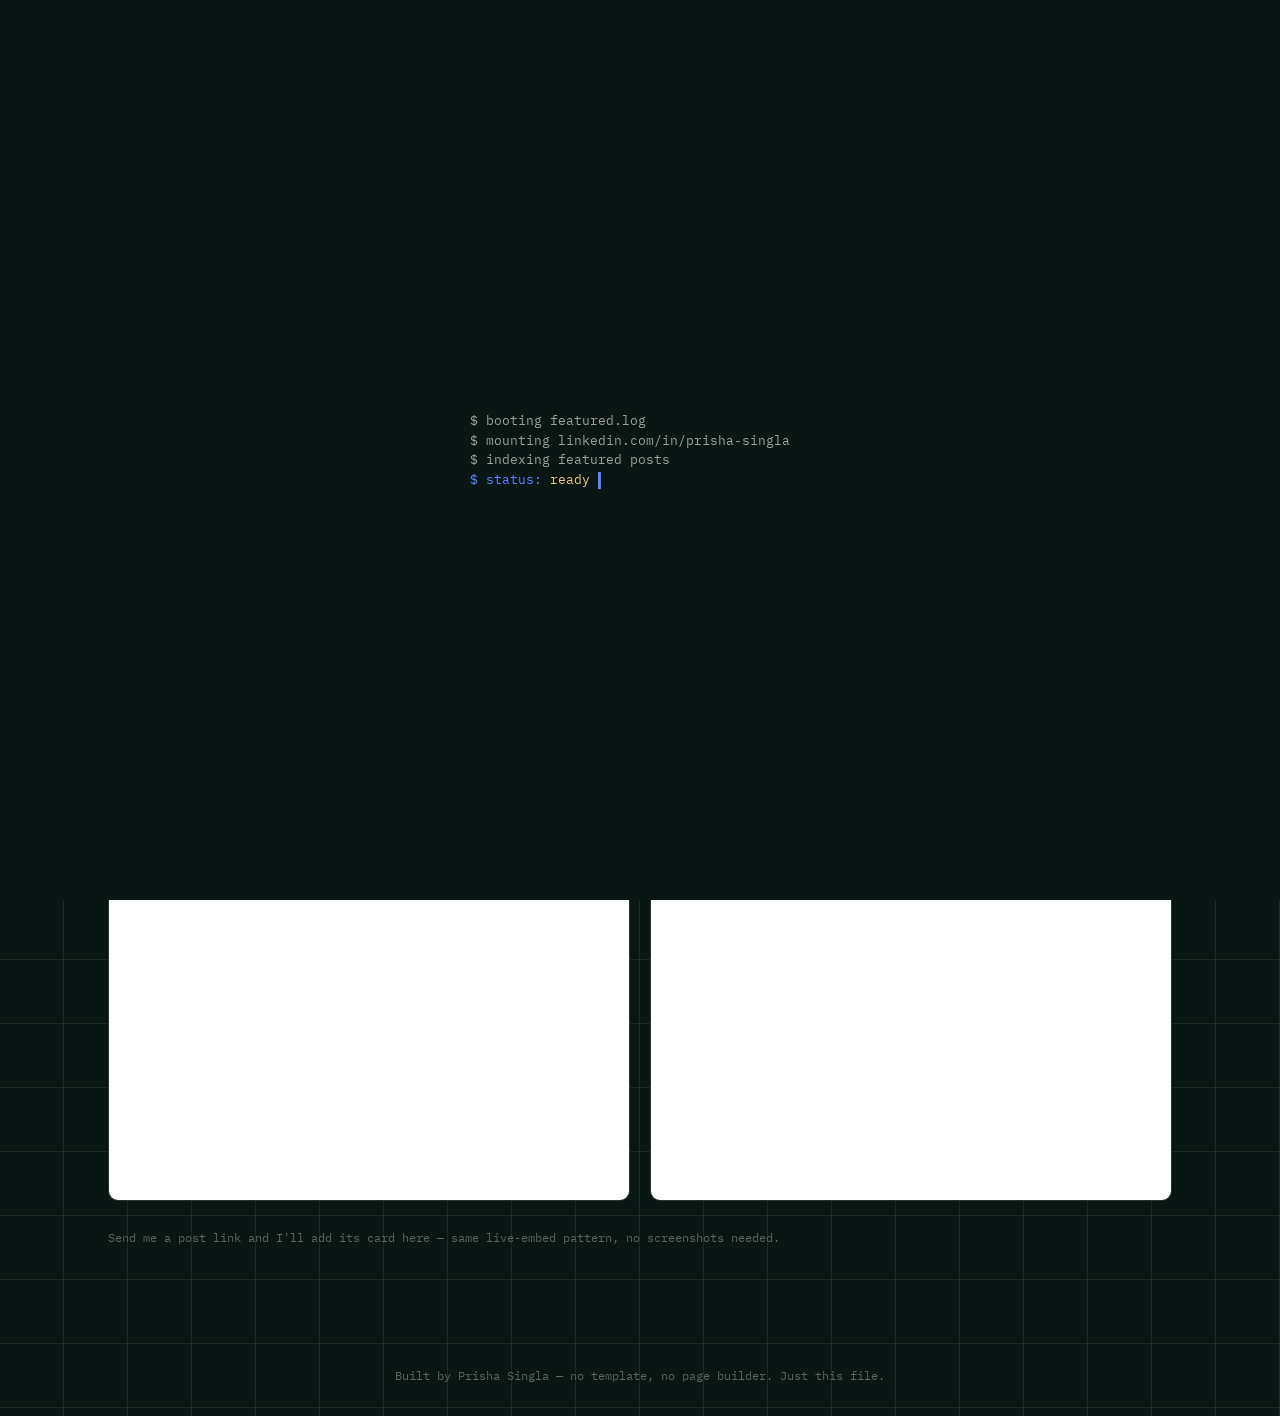
<file: featured.html>
<!DOCTYPE html>
<html lang="en">
<head>
<meta charset="UTF-8">
<meta name="viewport" content="width=device-width, initial-scale=1.0">
<title>Featured Posts — Prisha Singla</title>
<link rel="preconnect" href="https://fonts.googleapis.com">
<link rel="preconnect" href="https://fonts.gstatic.com" crossorigin>
<link href="https://fonts.googleapis.com/css2?family=Space+Grotesk:wght@400;500;600;700&family=IBM+Plex+Mono:wght@400;500;600&family=Inter:wght@400;500;600&display=swap" rel="stylesheet">
<link rel="stylesheet" href="style.css">
</head>
<body class="booting">

<div id="boot">
  <div class="boot-lines">
    <div>$ booting featured.log</div>
    <div>$ mounting linkedin.com/in/prisha-singla</div>
    <div>$ indexing featured posts</div>
    <div class="ok">$ status: <span class="ok">ready</span> <span class="blink">▍</span></div>
  </div>
</div>

<div class="spotlight" id="spotlight"></div>

<header class="nav">
  <div class="nav-inner">
    <div class="nav-logo"><span class="dot-live"></span> PRISHA.SINGLA / ai-engineer</div>
    <nav class="nav-links">
      <a href="index.html#work">work</a>
      <a href="index.html#skills">skills</a>
      <a href="writing.html">writing</a>
      <a href="featured.html" class="active">featured</a>
      <a href="index.html#experience">experience</a>
    </nav>
    <a class="nav-cta" href="mailto:prishasingla23@gmail.com">Email me →</a>
  </div>
</header>

<div class="wrap detail-hero">
  <a class="back-link load-anim load-1" href="index.html">← Back to portfolio</a>
  <span class="eyebrow load-anim load-2">// LIVE FROM LINKEDIN — REAL EMBEDS, NOT SCREENSHOTS</span>
  <h1 class="hero-name load-anim load-3" style="font-size:clamp(30px,5vw,52px);">Featured Posts</h1>
  <p class="hero-sub load-anim load-4">The build-in-public reel — production AI engineering, told through the systems I've actually shipped and broken. Every post below is a live embed, pulled straight from LinkedIn.</p>
  <div class="hero-cta-row load-anim load-5">
    <a class="btn btn-primary" href="https://www.linkedin.com/in/prisha-singla/" target="_blank" rel="noopener">Follow on LinkedIn ↗</a>
  </div>
</div>

<section style="border-top:none;padding-top:0;">
  <div class="wrap">
    <div class="sec-head">
      <span class="sec-label">Featured</span>
      <span class="sec-count" id="post-count">2 posts</span>
    </div>

    <div class="writing-grid reveal reveal-stagger" id="featured-grid">

      <div class="writing-card">
        <div class="writing-card-head">LLM Engineering</div>
        <div class="embed-frame-wrap" style="background:#fff;">
          <iframe src="https://www.linkedin.com/embed/feed/update/urn:li:ugcPost:7457241802211971072" height="560" frameborder="0" allowfullscreen loading="lazy" title="LinkedIn post — LLM Cost Architecture"></iframe>
        </div>
      </div>

      <div class="writing-card">
        <div class="writing-card-head">Agentic Systems</div>
        <div class="embed-frame-wrap" style="background:#fff;">
          <iframe src="https://www.linkedin.com/embed/feed/update/urn:li:ugcPost:7475395235465064448" height="560" frameborder="0" allowfullscreen loading="lazy" title="LinkedIn post — Multi-Agent Code Review"></iframe>
        </div>
      </div>

      <!--
        TO ADD MORE POSTS: copy one of the blocks above and change two things:
        1. The urn:li:ugcPost:XXXXXXXXXXXXX number — it's the long number in your post's URL,
           right after "ugcPost-" (e.g. .../ugcPost-7457241802211971072-NmyP/ → 7457241802211971072)
        2. The "writing-card-head" label to whatever topic fits that post
        Then bump the count in #post-count above.
      -->

    </div>

    <p style="font-family:var(--font-mono);font-size:12px;color:var(--text-faint);margin-top:28px;">
      Send me a post link and I'll add its card here — same live-embed pattern, no screenshots needed.
    </p>
  </div>
</section>

<footer>Built by Prisha Singla — no template, no page builder. Just this file.</footer>

<script src="site.js"></script>
</body>
</html>
</file>
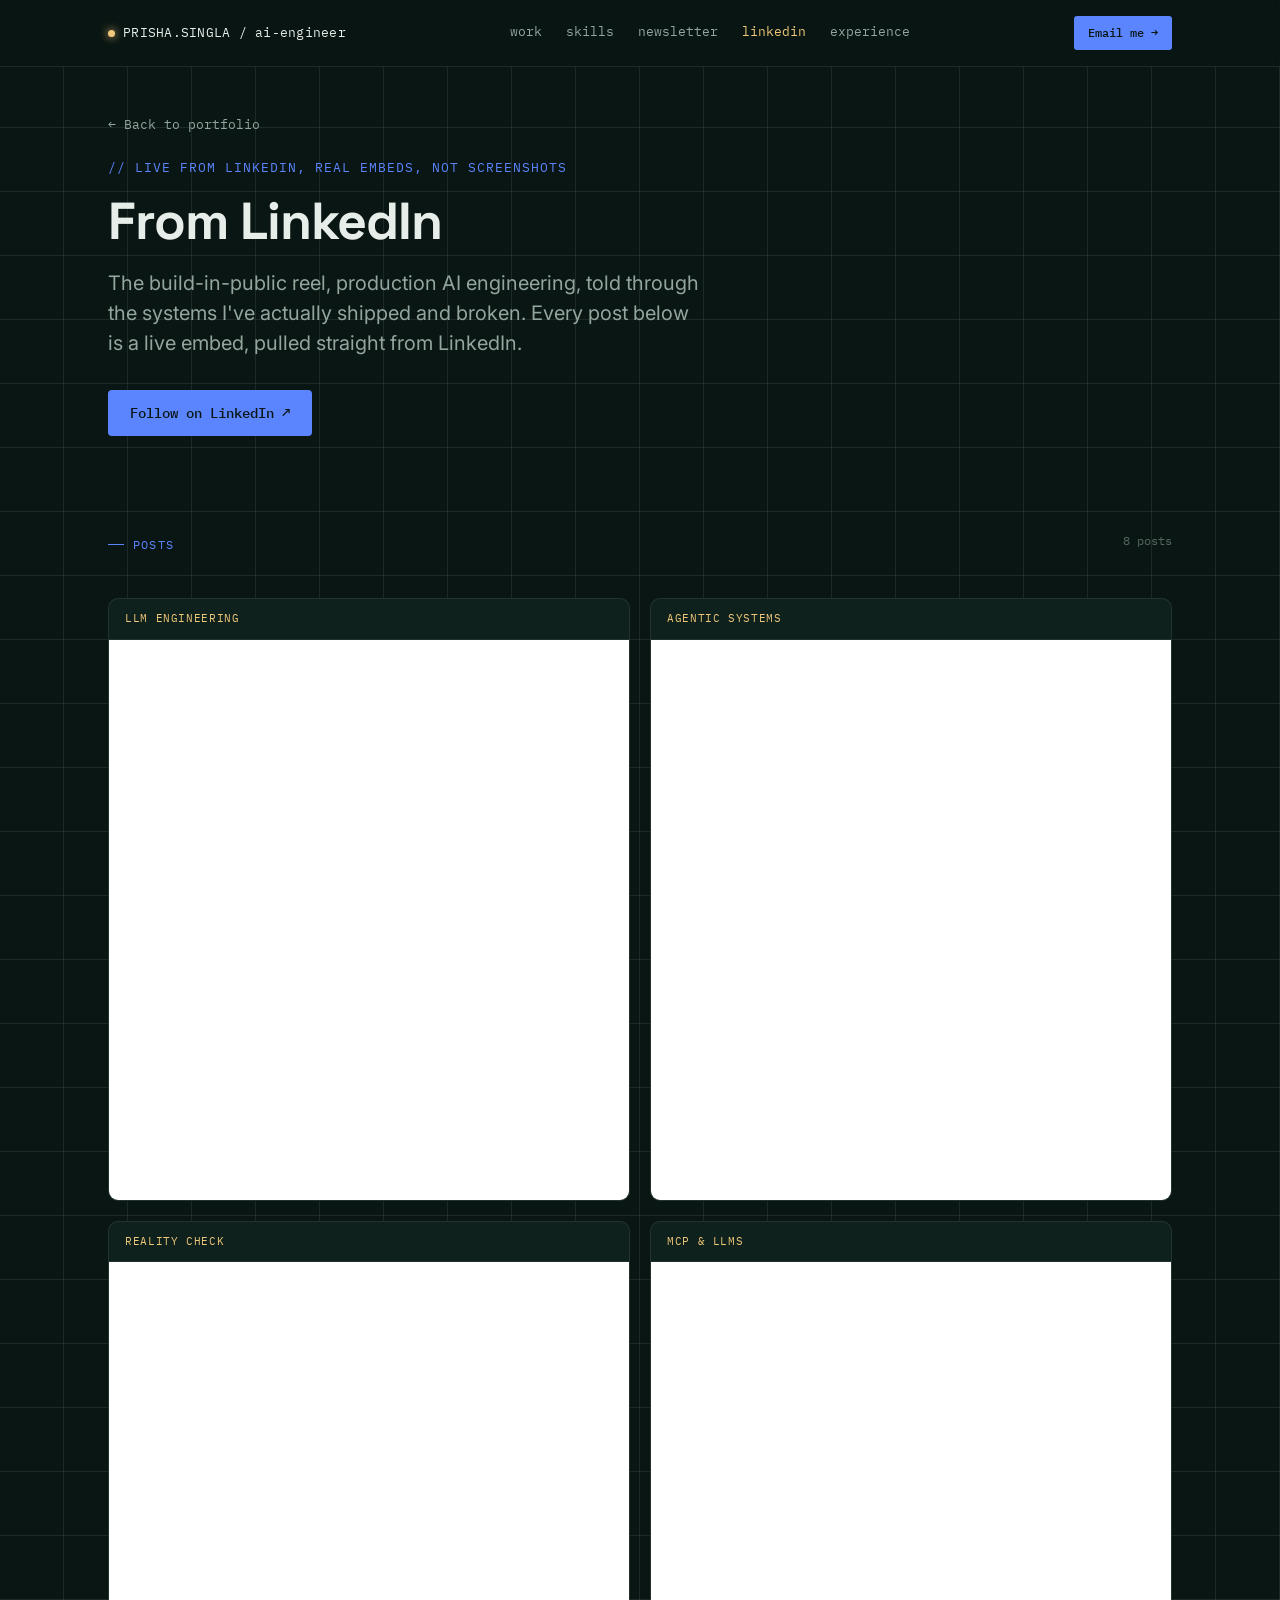
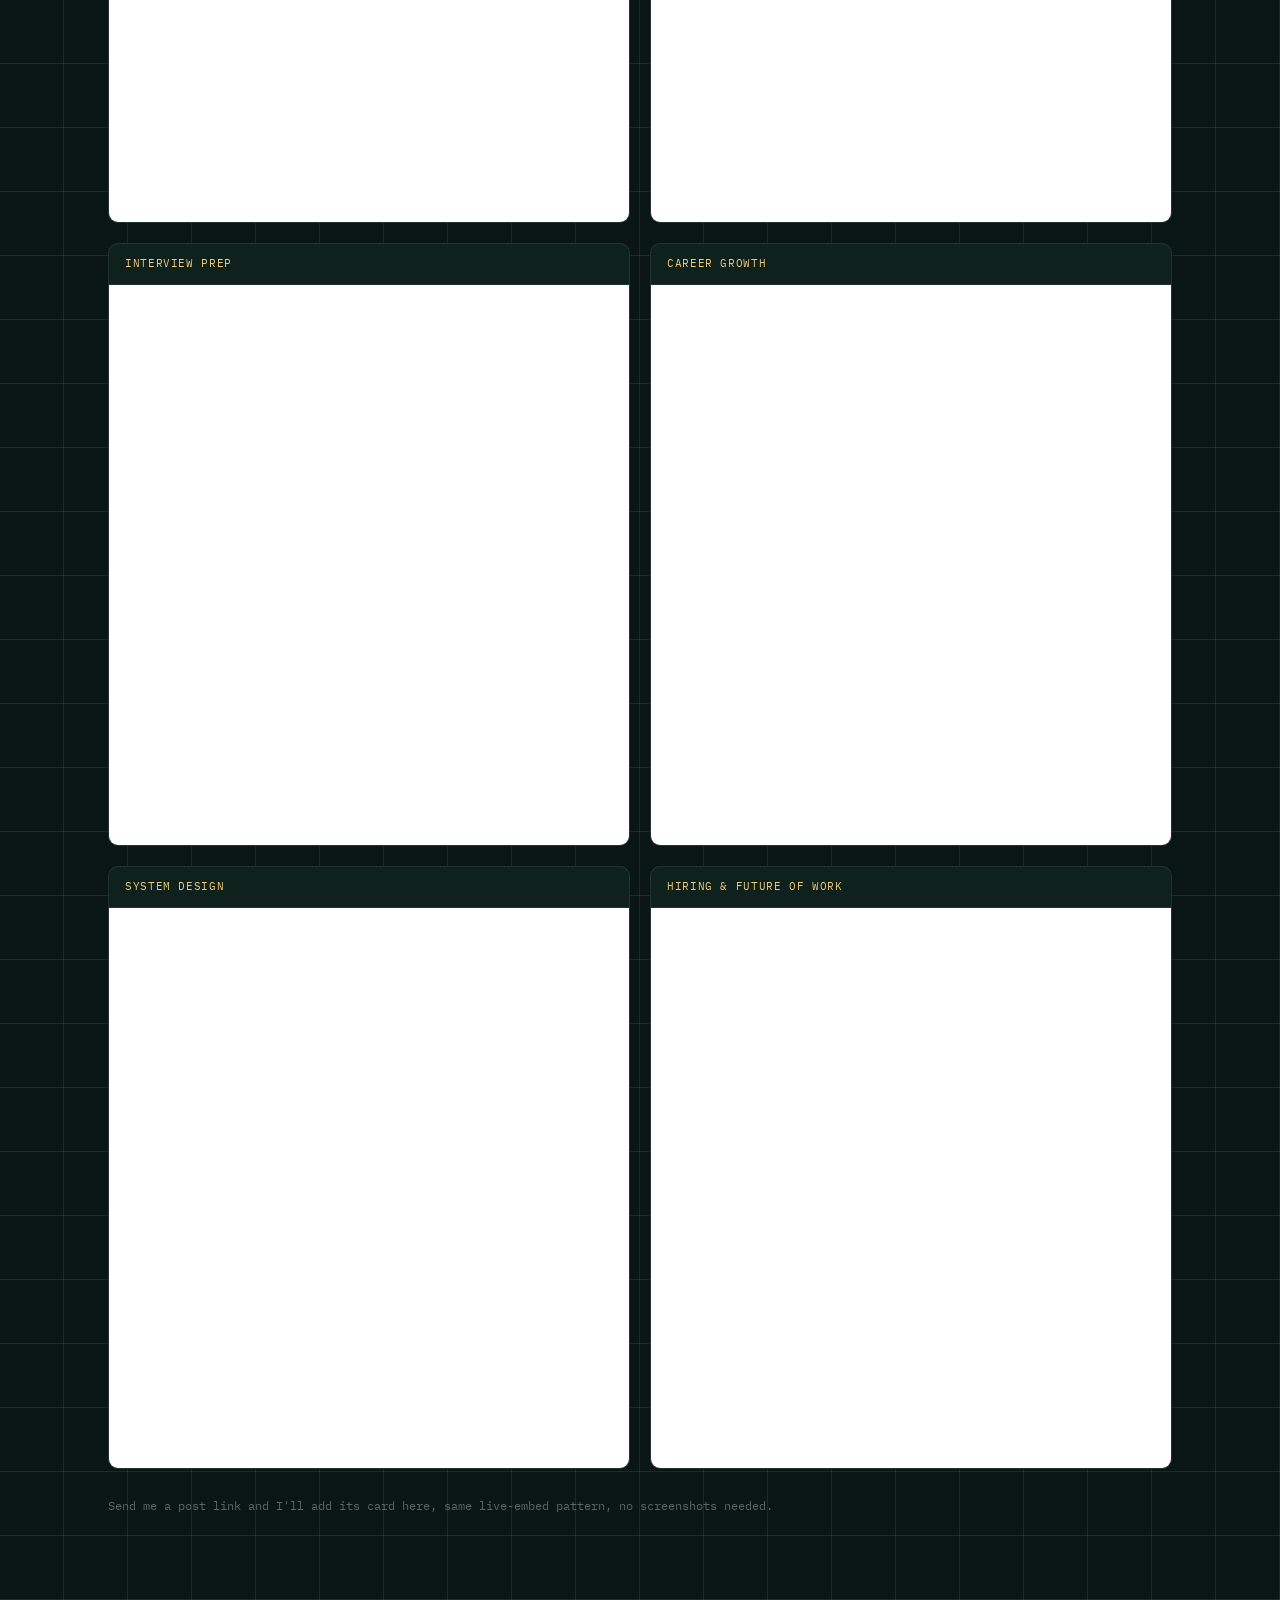
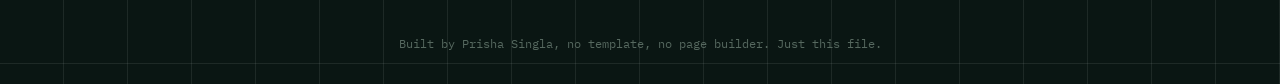
<file: linkedin.html>
<!DOCTYPE html>
<html lang="en">
<head>
<meta charset="UTF-8">
<meta name="viewport" content="width=device-width, initial-scale=1.0">
<link rel="icon" href="favicon.ico" sizes="any">
<link rel="icon" type="image/svg+xml" href="favicon.svg">
<link rel="apple-touch-icon" href="apple-touch-icon.png">
<title>LinkedIn, Prisha Singla</title>
<link rel="preconnect" href="https://fonts.googleapis.com">
<link rel="preconnect" href="https://fonts.gstatic.com" crossorigin>
<link href="https://fonts.googleapis.com/css2?family=Space+Grotesk:wght@400;500;600;700&family=IBM+Plex+Mono:wght@400;500;600&family=Inter:wght@400;500;600&display=swap" rel="stylesheet">
<link rel="stylesheet" href="style.css">
</head>
<body class="booting">

<div id="boot">
  <div class="boot-lines">
    <div>$ booting linkedin.log</div>
    <div>$ mounting linkedin.com/in/prisha-singla</div>
    <div>$ indexing linkedin posts</div>
    <div class="ok">$ status: <span class="ok">ready</span> <span class="blink">▍</span></div>
  </div>
</div>

<div class="spotlight" id="spotlight"></div>

<header class="nav">
  <div class="nav-inner">
    <div class="nav-logo"><span class="dot-live"></span> PRISHA.SINGLA / ai-engineer</div>
    <nav class="nav-links">
      <a href="index.html#work">work</a>
      <a href="index.html#skills">skills</a>
      <a href="newsletter.html">newsletter</a>
      <a href="linkedin.html" class="active">linkedin</a>
      <a href="index.html#experience">experience</a>
    </nav>
    <a class="nav-cta" href="mailto:prishasingla23@gmail.com">Email me →</a>
  </div>
</header>

<div class="wrap detail-hero">
  <a class="back-link load-anim load-1" href="index.html">← Back to portfolio</a>
  <span class="eyebrow load-anim load-2">// LIVE FROM LINKEDIN, REAL EMBEDS, NOT SCREENSHOTS</span>
  <h1 class="hero-name load-anim load-3" style="font-size:clamp(30px,5vw,52px);">From LinkedIn</h1>
  <p class="hero-sub load-anim load-4">The build-in-public reel, production AI engineering, told through the systems I've actually shipped and broken. Every post below is a live embed, pulled straight from LinkedIn.</p>
  <div class="hero-cta-row load-anim load-5">
    <a class="btn btn-primary" href="https://www.linkedin.com/in/prisha-singla/" target="_blank" rel="noopener">Follow on LinkedIn ↗</a>
  </div>
</div>

<section style="border-top:none;padding-top:0;">
  <div class="wrap">
    <div class="sec-head">
      <span class="sec-label">Posts</span>
      <span class="sec-count" id="post-count">8 posts</span>
    </div>

    <div class="writing-grid reveal reveal-stagger" id="featured-grid">

      <div class="writing-card">
        <div class="writing-card-head">LLM Engineering</div>
        <div class="embed-frame-wrap" style="background:#fff;">
          <iframe src="https://www.linkedin.com/embed/feed/update/urn:li:ugcPost:7457241802211971072" height="560" frameborder="0" allowfullscreen loading="lazy" title="LinkedIn post, LLM Cost Architecture"></iframe>
        </div>
      </div>

      <div class="writing-card">
        <div class="writing-card-head">Agentic Systems</div>
        <div class="embed-frame-wrap" style="background:#fff;">
          <iframe src="https://www.linkedin.com/embed/feed/update/urn:li:ugcPost:7475395235465064448" height="560" frameborder="0" allowfullscreen loading="lazy" title="LinkedIn post, Multi-Agent Code Review"></iframe>
        </div>
      </div>

      <div class="writing-card">
        <div class="writing-card-head">Reality Check</div>
        <div class="embed-frame-wrap" style="background:#fff;">
          <iframe src="https://www.linkedin.com/embed/feed/update/urn:li:share:7413999526295961601" height="560" frameborder="0" allowfullscreen loading="lazy" title="LinkedIn post, Reality Check"></iframe>
        </div>
      </div>

      <div class="writing-card">
        <div class="writing-card-head">MCP & LLMs</div>
        <div class="embed-frame-wrap" style="background:#fff;">
          <iframe src="https://www.linkedin.com/embed/feed/update/urn:li:share:7446622616867581952" height="560" frameborder="0" allowfullscreen loading="lazy" title="LinkedIn post, MCP and LLMs"></iframe>
        </div>
      </div>

      <div class="writing-card">
        <div class="writing-card-head">Interview Prep</div>
        <div class="embed-frame-wrap" style="background:#fff;">
          <iframe src="https://www.linkedin.com/embed/feed/update/urn:li:share:7454119003691798528" height="560" frameborder="0" allowfullscreen loading="lazy" title="LinkedIn post, Interview Prep"></iframe>
        </div>
      </div>

      <div class="writing-card">
        <div class="writing-card-head">Career Growth</div>
        <div class="embed-frame-wrap" style="background:#fff;">
          <iframe src="https://www.linkedin.com/embed/feed/update/urn:li:share:7454129424796418048" height="560" frameborder="0" allowfullscreen loading="lazy" title="LinkedIn post, Career Growth"></iframe>
        </div>
      </div>

      <div class="writing-card">
        <div class="writing-card-head">System Design</div>
        <div class="embed-frame-wrap" style="background:#fff;">
          <iframe src="https://www.linkedin.com/embed/feed/update/urn:li:share:7461980224046399489" height="560" frameborder="0" allowfullscreen loading="lazy" title="LinkedIn post, System Design"></iframe>
        </div>
      </div>

      <div class="writing-card">
        <div class="writing-card-head">Hiring & Future of Work</div>
        <div class="embed-frame-wrap" style="background:#fff;">
          <iframe src="https://www.linkedin.com/embed/feed/update/urn:li:share:7478135024748527617" height="560" frameborder="0" allowfullscreen loading="lazy" title="LinkedIn post, Hiring and Future of Work"></iframe>
        </div>
      </div>

      <!--
        TO ADD MORE POSTS: copy one of the blocks above and change two things:
        1. The urn:li:share:XXXXXXXXXXXXX or urn:li:ugcPost:XXXXXXXXXXXXX number, it's the long
           number in your post's URL, right after "share-" or "ugcPost-"
           (e.g. .../share-7413999526295961601-REeV/ → 7413999526295961601)
        2. The "writing-card-head" label to whatever topic fits that post
        Then bump the count in #post-count above.
      -->

    </div>

    <p style="font-family:var(--font-mono);font-size:12px;color:var(--text-faint);margin-top:28px;">
      Send me a post link and I'll add its card here, same live-embed pattern, no screenshots needed.
    </p>
  </div>
</section>

<footer>Built by Prisha Singla, no template, no page builder. Just this file.</footer>

<script src="site.js"></script>
</body>
</html>
</file>
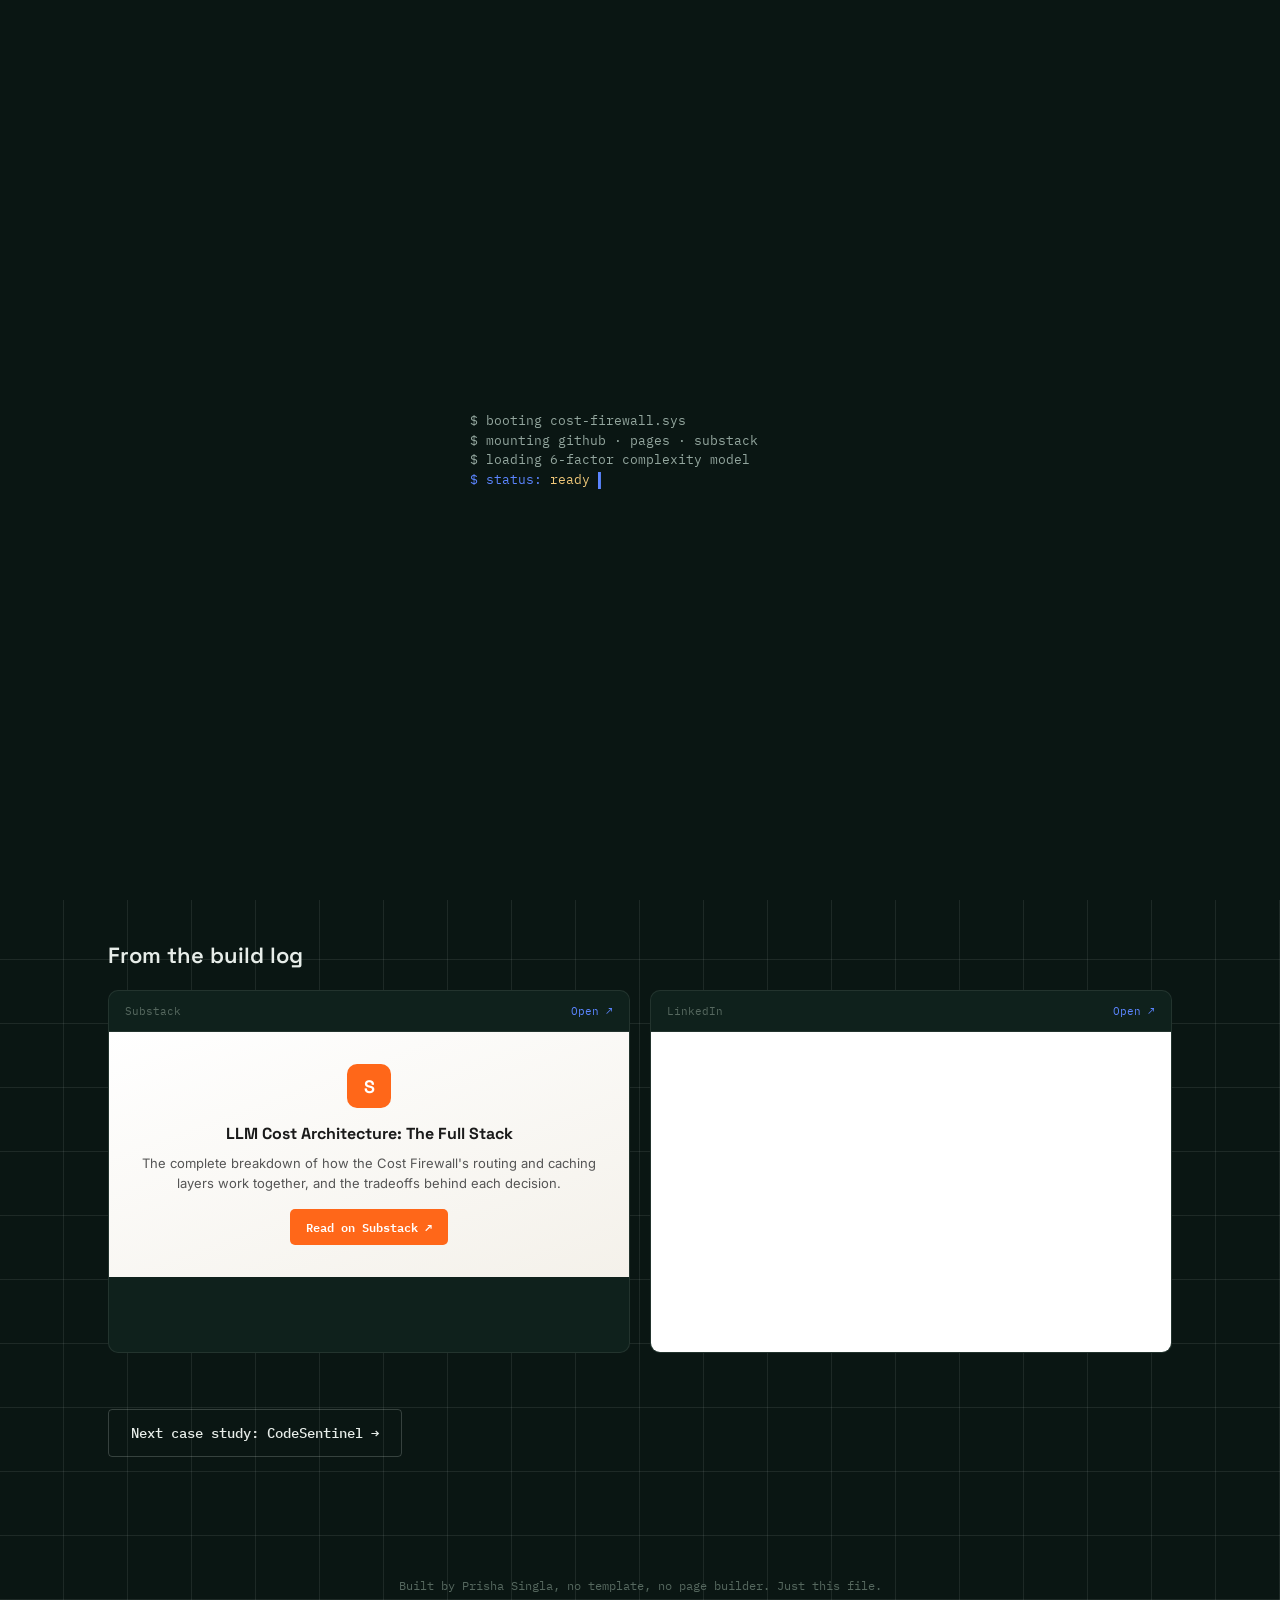
<file: llm-cost-firewall.html>
<!DOCTYPE html>
<html lang="en">
<head>
<meta charset="UTF-8">
<meta name="viewport" content="width=device-width, initial-scale=1.0">
<link rel="icon" href="favicon.ico" sizes="any">
<link rel="icon" type="image/svg+xml" href="favicon.svg">
<link rel="apple-touch-icon" href="apple-touch-icon.png">
<title>LLM Cost Firewall, Prisha Singla</title>
<link rel="preconnect" href="https://fonts.googleapis.com">
<link rel="preconnect" href="https://fonts.gstatic.com" crossorigin>
<link href="https://fonts.googleapis.com/css2?family=Space+Grotesk:wght@400;500;600;700&family=IBM+Plex+Mono:wght@400;500;600&family=Inter:wght@400;500;600&display=swap" rel="stylesheet">
<link rel="stylesheet" href="style.css">
</head>
<body class="booting">

<div id="boot">
  <div class="boot-lines">
    <div>$ booting cost-firewall.sys</div>
    <div>$ mounting github · pages · substack</div>
    <div>$ loading 6-factor complexity model</div>
    <div class="ok">$ status: <span class="ok">ready</span> <span class="blink">▍</span></div>
  </div>
</div>

<div class="spotlight" id="spotlight"></div>

<header class="nav">
  <div class="nav-inner">
    <div class="nav-logo"><span class="dot-live"></span> PRISHA.SINGLA / ai-engineer</div>
    <nav class="nav-links">
      <a href="index.html#work">work</a>
      <a href="index.html#skills">skills</a>
      <a href="newsletter.html">newsletter</a>
      <a href="linkedin.html">linkedin</a>
      <a href="index.html#experience">experience</a>
    </nav>
    <a class="nav-cta" href="mailto:prishasingla23@gmail.com">Email me →</a>
  </div>
</header>

<div class="wrap detail-hero">
  <a class="back-link load-anim load-1" href="index.html#work">← Back to work</a>
  <span class="badge gold load-anim load-2" style="display:inline-block;margin-bottom:16px;">OPEN SOURCE · APRIL 2026</span>
  <h1 class="hero-name load-anim load-3" style="font-size:clamp(32px,6vw,60px);">LLM Cost Firewall</h1>
  <p class="hero-sub load-anim load-4">A production API gateway that sits between your app and any LLM provider, cutting inference spend without touching output quality, through smarter routing and aggressive, safe caching.</p>

  <div class="detail-links load-anim load-5">
    <a class="btn btn-primary" href="https://prisha-singla-dev.github.io/llm-cost-firewall/" target="_blank" rel="noopener">Live dashboard ↗</a>
    <a class="btn btn-ghost" href="https://github.com/prisha-singla-dev/llm-cost-firewall" target="_blank" rel="noopener">GitHub repo ↗</a>
    <a class="btn btn-ghost" href="https://shipitdebugit.substack.com/p/llm-cost-architecture-the-full-stack" target="_blank" rel="noopener">Read the write-up ↗</a>
  </div>
</div>

<section style="border-top:none;padding-top:0;">
  <div class="wrap">

    <div class="detail-block reveal">
      <h3>How it works</h3>
      <ul class="project-desc" style="font-size:16px;">
        <li>A six-factor ML complexity model scores every incoming request and dynamically routes it between Gemini 2.5 Flash and Gemini 2.5 Pro, cheap model when the task allows it, capable model when it doesn't, cutting average inference cost by 60%.</li>
        <li>A dual-layer semantic retrieval system combines SHA-256 exact matching with embedding-based similarity search, catching redundant requests before they ever reach the API.</li>
        <li>Rate limiting, budget enforcement, and exponential backoff keep the gateway itself from becoming the next production incident.</li>
        <li>37 automated unit and integration tests plus a GitHub Actions CI/CD pipeline make it a maintainable service, not a weekend script.</li>
      </ul>
      <div class="project-stats" style="margin-top:22px;">
        <div class="pstat"><span class="n gold">60%</span><span class="l">inference cost cut</span></div>
        <div class="pstat"><span class="n gold">6-factor</span><span class="l">ML complexity model</span></div>
        <div class="pstat"><span class="n gold">37</span><span class="l">automated tests</span></div>
      </div>
      <div class="project-stack" style="margin-top:18px;">
        <span class="stack-pill">Python</span><span class="stack-pill">FastAPI</span><span class="stack-pill">Gemini API</span><span class="stack-pill">scikit-learn</span><span class="stack-pill">GitHub Actions</span><span class="stack-pill">Render</span>
      </div>
    </div>

    <div class="detail-block reveal">
      <h3>From the build log</h3>
      <div class="embed-row">
        <div class="embed-card">
          <div class="embed-card-head"><span>Substack</span><a href="https://shipitdebugit.substack.com/p/llm-cost-architecture-the-full-stack" target="_blank" rel="noopener">Open ↗</a></div>
          <div class="embed-frame-wrap">
            <div class="substack-card">
              <div class="sc-icon">S</div>
              <h4>LLM Cost Architecture: The Full Stack</h4>
              <p>The complete breakdown of how the Cost Firewall's routing and caching layers work together, and the tradeoffs behind each decision.</p>
              <a href="https://shipitdebugit.substack.com/p/llm-cost-architecture-the-full-stack" target="_blank" rel="noopener">Read on Substack ↗</a>
            </div>
          </div>
        </div>
        <div class="embed-card">
          <div class="embed-card-head"><span>LinkedIn</span><a href="https://www.linkedin.com/posts/prisha-singla_llmengineering-aiengineering-buildinpublic-ugcPost-7457241802211971072-NmyP/" target="_blank" rel="noopener">Open ↗</a></div>
          <div class="embed-frame-wrap" style="background:#fff;">
            <iframe src="https://www.linkedin.com/embed/feed/update/urn:li:ugcPost:7457241802211971072" height="320" frameborder="0" allowfullscreen loading="lazy" title="LinkedIn post"></iframe>
          </div>
        </div>
      </div>
    </div>

    <a class="btn btn-ghost reveal" href="codesentinel.html">Next case study: CodeSentinel →</a>
  </div>
</section>

<footer>Built by Prisha Singla, no template, no page builder. Just this file.</footer>

<script src="site.js"></script>
</body>
</html>
</file>
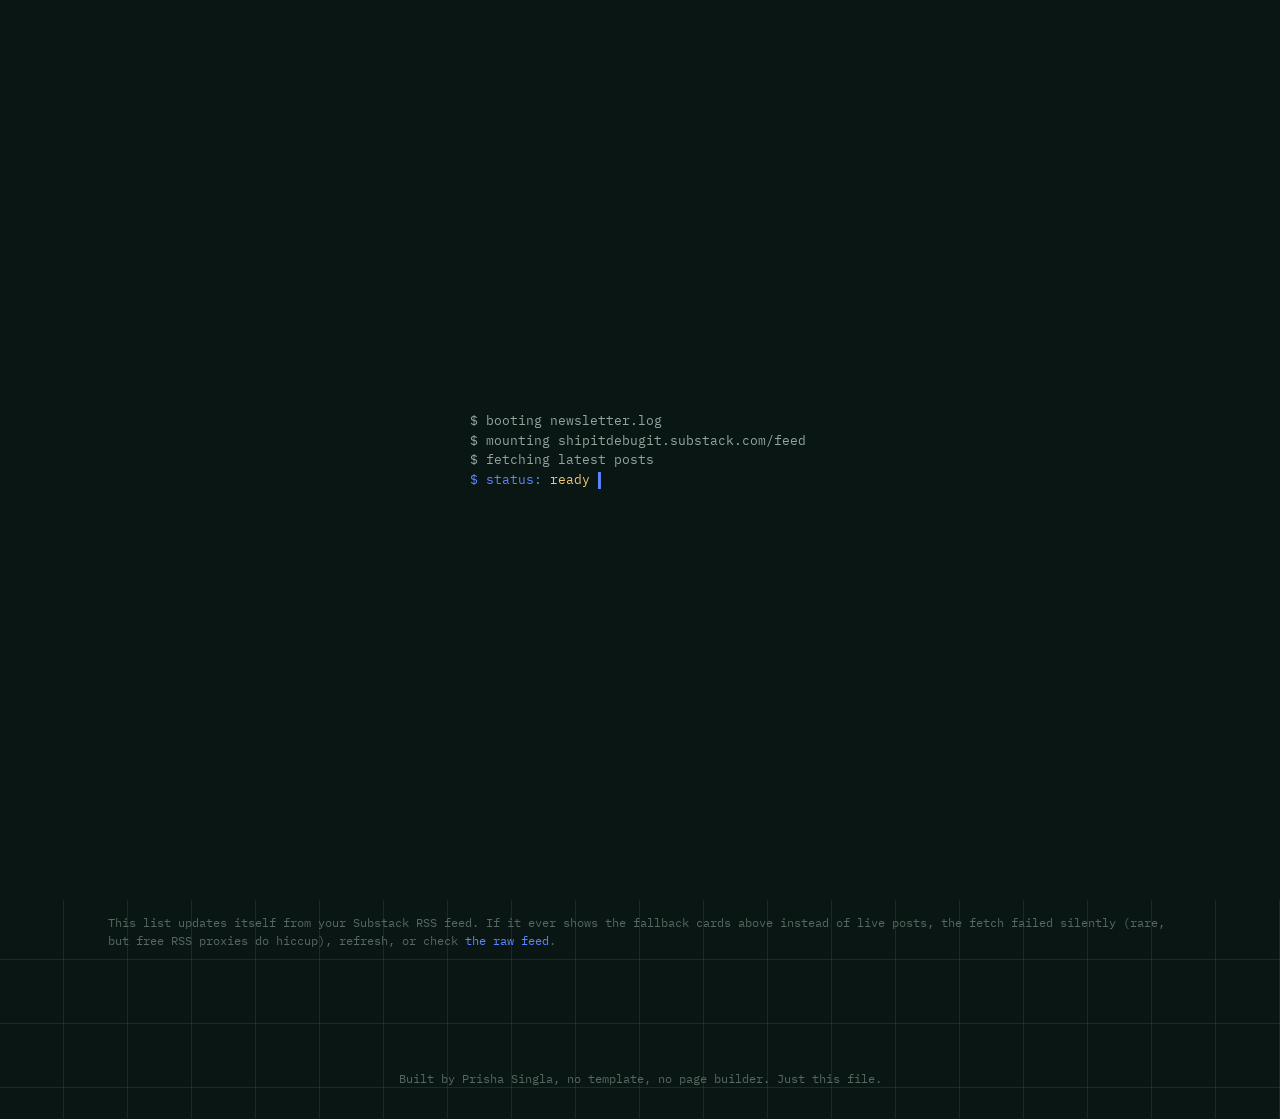
<file: newsletter.html>
<!DOCTYPE html>
<html lang="en">
<head>
<meta charset="UTF-8">
<meta name="viewport" content="width=device-width, initial-scale=1.0">
<link rel="icon" href="favicon.ico" sizes="any">
<link rel="icon" type="image/svg+xml" href="favicon.svg">
<link rel="apple-touch-icon" href="apple-touch-icon.png">
<title>Newsletter, Prisha Singla</title>
<link rel="preconnect" href="https://fonts.googleapis.com">
<link rel="preconnect" href="https://fonts.gstatic.com" crossorigin>
<link href="https://fonts.googleapis.com/css2?family=Space+Grotesk:wght@400;500;600;700&family=IBM+Plex+Mono:wght@400;500;600&family=Inter:wght@400;500;600&display=swap" rel="stylesheet">
<link rel="stylesheet" href="style.css">
</head>
<body class="booting">

<div id="boot">
  <div class="boot-lines">
    <div>$ booting newsletter.log</div>
    <div>$ mounting shipitdebugit.substack.com/feed</div>
    <div>$ fetching latest posts</div>
    <div class="ok">$ status: <span class="ok">ready</span> <span class="blink">▍</span></div>
  </div>
</div>

<div class="spotlight" id="spotlight"></div>

<header class="nav">
  <div class="nav-inner">
    <div class="nav-logo"><span class="dot-live"></span> PRISHA.SINGLA / ai-engineer</div>
    <nav class="nav-links">
      <a href="index.html#work">work</a>
      <a href="index.html#skills">skills</a>
      <a href="newsletter.html" class="active">newsletter</a>
      <a href="linkedin.html">linkedin</a>
      <a href="index.html#experience">experience</a>
    </nav>
    <a class="nav-cta" href="mailto:prishasingla23@gmail.com">Email me →</a>
  </div>
</header>

<div class="wrap detail-hero">
  <a class="back-link load-anim load-1" href="index.html">← Back to portfolio</a>
  <span class="eyebrow load-anim load-2">// SHIP IT, DEBUG IT, WRITING ON PRODUCTION AI ENGINEERING</span>
  <h1 class="hero-name load-anim load-3" style="font-size:clamp(30px,5vw,52px);">Newsletter</h1>
  <p class="hero-sub load-anim load-4">What breaks in production LLM systems, why it breaks, and what to do about it. Pulled live from Substack, publish a new post there and it shows up here automatically.</p>
  <div class="hero-cta-row load-anim load-5">
    <a class="btn btn-primary" href="https://shipitdebugit.substack.com/" target="_blank" rel="noopener">Subscribe on Substack ↗</a>
  </div>
</div>

<section id="posts" style="border-top:none;padding-top:0;">
  <div class="wrap">
    <div class="sec-head">
      <span class="sec-label">Latest essays</span>
      <span class="sec-count" id="newsletter-count">fetching live…</span>
    </div>
    <div class="writing-grid reveal reveal-stagger" id="newsletter-grid">
      <div class="writing-card">
        <div class="writing-card-head">LLM Infra</div>
        <div class="embed-frame-wrap">
          <div class="substack-card">
            <div class="sc-icon">S</div>
            <h4>LLM Cost Architecture: The Full Stack</h4>
            <p>The complete breakdown of how the Cost Firewall's routing and caching layers work together, and the tradeoffs behind each decision.</p>
            <a href="https://shipitdebugit.substack.com/p/llm-cost-architecture-the-full-stack" target="_blank" rel="noopener">Read on Substack ↗</a>
          </div>
        </div>
      </div>
      <div class="writing-card">
        <div class="writing-card-head">Agentic Systems</div>
        <div class="embed-frame-wrap">
          <div class="substack-card">
            <div class="sc-icon">S</div>
            <h4>Multi-Agent Code Review: What I Actually Learned</h4>
            <p>Field notes from building CodeSentinel, semantic caching thresholds, SDK gotchas, and why ML routing only pays off past a certain request volume.</p>
            <a href="https://shipitdebugit.substack.com/p/multi-agent-code-review-what-the" target="_blank" rel="noopener">Read on Substack ↗</a>
          </div>
        </div>
      </div>
    </div>
    <p style="font-family:var(--font-mono);font-size:12px;color:var(--text-faint);margin-top:28px;">
      This list updates itself from your Substack RSS feed. If it ever shows the fallback cards above instead of live posts, the fetch failed silently (rare, but free RSS proxies do hiccup), refresh, or check <a href="https://shipitdebugit.substack.com/feed" target="_blank" rel="noopener" style="color:var(--cobalt);">the raw feed</a>.
    </p>
  </div>
</section>

<footer>Built by Prisha Singla, no template, no page builder. Just this file.</footer>

<script src="site.js"></script>
</body>
</html>
</file>
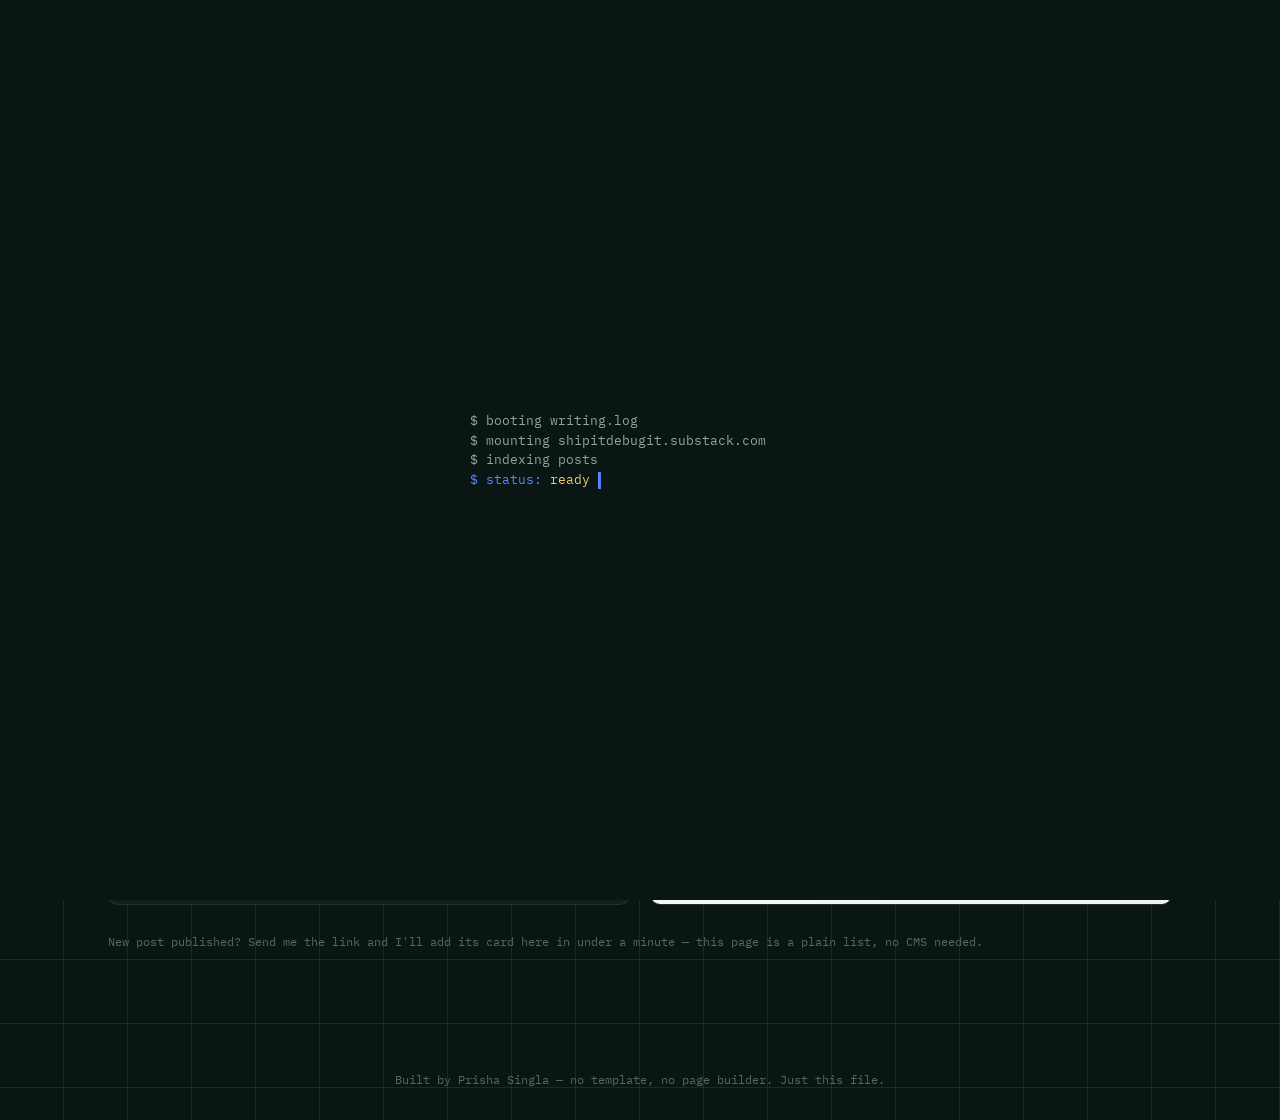
<file: writing.html>
<!DOCTYPE html>
<html lang="en">
<head>
<meta charset="UTF-8">
<meta name="viewport" content="width=device-width, initial-scale=1.0">
<title>Writing — Prisha Singla</title>
<link rel="preconnect" href="https://fonts.googleapis.com">
<link rel="preconnect" href="https://fonts.gstatic.com" crossorigin>
<link href="https://fonts.googleapis.com/css2?family=Space+Grotesk:wght@400;500;600;700&family=IBM+Plex+Mono:wght@400;500;600&family=Inter:wght@400;500;600&display=swap" rel="stylesheet">
<link rel="stylesheet" href="style.css">
</head>
<body class="booting">

<div id="boot">
  <div class="boot-lines">
    <div>$ booting writing.log</div>
    <div>$ mounting shipitdebugit.substack.com</div>
    <div>$ indexing posts</div>
    <div class="ok">$ status: <span class="ok">ready</span> <span class="blink">▍</span></div>
  </div>
</div>

<div class="spotlight" id="spotlight"></div>

<header class="nav">
  <div class="nav-inner">
    <div class="nav-logo"><span class="dot-live"></span> PRISHA.SINGLA / ai-engineer</div>
    <nav class="nav-links">
      <a href="index.html#work">work</a>
      <a href="index.html#skills">skills</a>
      <a href="writing.html" class="active">writing</a>
      <a href="featured.html">featured</a>
      <a href="index.html#experience">experience</a>
    </nav>
    <a class="nav-cta" href="mailto:prishasingla23@gmail.com">Email me →</a>
  </div>
</header>

<div class="wrap detail-hero">
  <a class="back-link load-anim load-1" href="index.html">← Back to portfolio</a>
  <span class="eyebrow load-anim load-2">// SHIP IT, DEBUG IT — WRITING ON PRODUCTION AI ENGINEERING</span>
  <h1 class="hero-name load-anim load-3" style="font-size:clamp(30px,5vw,52px);">Writing</h1>
  <p class="hero-sub load-anim load-4">What breaks in production LLM systems, why it breaks, and what to do about it. New essay roughly every time I ship or debug something worth writing down.</p>
  <div class="hero-cta-row load-anim load-5">
    <a class="btn btn-primary" href="https://shipitdebugit.substack.com/" target="_blank" rel="noopener">Subscribe on Substack ↗</a>
  </div>
</div>

<section id="posts" style="border-top:none;padding-top:0;">
  <div class="wrap">
    <div class="sec-head">
      <span class="sec-label">Latest essays</span>
      <span class="sec-count">2 posts</span>
    </div>
    <div class="writing-grid reveal reveal-stagger">
      <div class="writing-card">
        <div class="writing-card-head">LLM Infra</div>
        <div class="embed-frame-wrap">
          <div class="substack-card">
            <div class="sc-icon">S</div>
            <h4>LLM Cost Architecture: The Full Stack</h4>
            <p>The complete breakdown of how the Cost Firewall's routing and caching layers work together — and the tradeoffs behind each decision.</p>
            <a href="https://shipitdebugit.substack.com/p/llm-cost-architecture-the-full-stack" target="_blank" rel="noopener">Read on Substack ↗</a>
          </div>
        </div>
      </div>
      <div class="writing-card">
        <div class="writing-card-head">Agentic Systems</div>
        <div class="embed-frame-wrap">
          <div class="substack-card">
            <div class="sc-icon">S</div>
            <h4>Multi-Agent Code Review: What I Actually Learned</h4>
            <p>Field notes from building CodeSentinel — semantic caching thresholds, SDK gotchas, and why ML routing only pays off past a certain request volume.</p>
            <a href="https://shipitdebugit.substack.com/p/multi-agent-code-review-what-the" target="_blank" rel="noopener">Read on Substack ↗</a>
          </div>
        </div>
      </div>
    </div>
    <p style="font-family:var(--font-mono);font-size:12px;color:var(--text-faint);margin-top:28px;">
      New post published? Send me the link and I'll add its card here in under a minute — this page is a plain list, no CMS needed.
    </p>
  </div>
</section>

<footer>Built by Prisha Singla — no template, no page builder. Just this file.</footer>

<script src="site.js"></script>
</body>
</html>
</file>
<file: style.css>
:root{
  --ink:#0A1613;
  --panel:#0F211C;
  --panel-2:#14302A;
  --line: rgba(231,237,233,0.09);
  --line-strong: rgba(231,237,233,0.20);
  --text:#E7EDE9;
  --text-dim:#93A69E;
  --text-faint:#56685F;
  --cobalt:#5B85FF;
  --gold:#F0C879;
  --coral:#FF6B5E;
  --font-display:'Space Grotesk',sans-serif;
  --font-mono:'IBM Plex Mono',monospace;
  --font-body:'Inter',sans-serif;
}
*{margin:0;padding:0;box-sizing:border-box;}
html{scroll-behavior:smooth;}
body{
  background:var(--ink);color:var(--text);font-family:var(--font-body);line-height:1.5;overflow-x:hidden;
  background-image:linear-gradient(var(--line) 1px, transparent 1px), linear-gradient(90deg, var(--line) 1px, transparent 1px);
  background-size:64px 64px;background-position:-1px -1px;
}
body.booting{overflow:hidden;height:100vh;}
@media (prefers-reduced-motion: reduce){
  *{animation-duration:0.01ms !important; animation-iteration-count:1 !important; transition-duration:0.01ms !important; scroll-behavior:auto !important;}
  .spotlight{display:none !important;}
}
a{color:inherit;text-decoration:none;}
::selection{background:var(--cobalt);color:var(--ink);}
:focus-visible{outline:2px solid var(--cobalt);outline-offset:3px;}
img{max-width:100%;display:block;}
ul{list-style:none;}

.wrap{max-width:1120px;margin:0 auto;padding:0 28px;}

/* ---------- BOOT OVERLAY ---------- */
#boot{
  position:fixed;inset:0;z-index:1000;background:var(--ink);
  display:flex;align-items:center;justify-content:center;
  transition:opacity 0.5s ease, visibility 0.5s ease;
}
#boot.hide{opacity:0;visibility:hidden;pointer-events:none;}
.boot-lines{font-family:var(--font-mono);font-size:13px;color:var(--text-dim);width:340px;}
.boot-lines div{opacity:0;white-space:nowrap;overflow:hidden;animation:bootline 0.4s ease forwards;}
.boot-lines div:nth-child(1){animation-delay:0.05s;}
.boot-lines div:nth-child(2){animation-delay:0.35s;}
.boot-lines div:nth-child(3){animation-delay:0.65s;}
.boot-lines div:nth-child(4){animation-delay:0.95s;color:var(--cobalt);}
@keyframes bootline{from{opacity:0;transform:translateX(-6px);}to{opacity:1;transform:translateX(0);}}
.boot-lines .ok{color:var(--gold);}

/* ---------- CURSOR SPOTLIGHT ---------- */
.spotlight{
  position:fixed;top:0;left:0;width:520px;height:520px;pointer-events:none;z-index:1;
  background:radial-gradient(circle, rgba(91,133,255,0.07), rgba(240,200,121,0.03) 45%, transparent 70%);
  transform:translate(-50%,-50%);opacity:0;transition:opacity 0.4s ease;
}
.spotlight.active{opacity:1;}

/* ---------- LOAD-IN ---------- */
@keyframes fadeUp{from{opacity:0;transform:translateY(16px);}to{opacity:1;transform:translateY(0);}}
.load-anim{opacity:0;}
.load-anim.go{animation:fadeUp 0.7s cubic-bezier(.16,.84,.44,1) forwards;}
.load-1.go{animation-delay:0.05s;} .load-2.go{animation-delay:0.15s;} .load-3.go{animation-delay:0.28s;}
.load-4.go{animation-delay:0.4s;} .load-5.go{animation-delay:0.52s;} .load-6.go{animation-delay:0.64s;}

/* ---------- NAV ---------- */
header.nav{position:sticky;top:0;z-index:100;backdrop-filter:blur(12px);background:rgba(10,22,19,0.85);border-bottom:1px solid var(--line);}
.nav-inner{display:flex;align-items:center;justify-content:space-between;padding:16px 28px;max-width:1120px;margin:0 auto;}
.nav-logo{font-family:var(--font-mono);font-size:13px;letter-spacing:0.02em;display:flex;align-items:center;gap:8px;}
.dot-live{width:7px;height:7px;border-radius:50%;background:var(--gold);box-shadow:0 0 8px var(--gold);animation:pulse 2s ease-in-out infinite;}
@keyframes pulse{0%,100%{opacity:1;}50%{opacity:0.35;}}
.nav-links{display:flex;gap:24px;font-family:var(--font-mono);font-size:12.5px;color:var(--text-dim);}
.nav-links a{position:relative;padding-bottom:3px;transition:color 0.2s ease;}
.nav-links a::after{content:'';position:absolute;left:0;bottom:0;width:0;height:1px;background:var(--cobalt);transition:width 0.25s ease;}
.nav-links a:hover{color:var(--cobalt);}
.nav-links a:hover::after{width:100%;}
.nav-links a.active{color:var(--gold);}
.nav-cta{font-family:var(--font-mono);font-size:12px;background:var(--cobalt);color:var(--ink);padding:8px 14px;border-radius:3px;white-space:nowrap;transition:transform 0.15s ease, box-shadow 0.15s ease;font-weight:500;}
.nav-cta:hover{transform:translateY(-1px);box-shadow:0 6px 16px rgba(91,133,255,0.25);}
@media (max-width:820px){.nav-links{display:none;}}
@media (max-width:560px){
  .nav-inner{padding:14px 18px;}
  .wrap{padding:0 18px;}
  .nav-logo{font-size:11.5px;}
  .nav-cta{font-size:11px;padding:7px 11px;}
}

section[id]{scroll-margin-top:84px;}

/* ---------- HERO ---------- */
.hero{padding-top:56px;padding-bottom:40px;}
.hero-columns{display:grid;grid-template-columns:1fr 320px;gap:48px;align-items:start;}
@media (max-width:900px){.hero-columns{grid-template-columns:1fr;}}

.status-bar{display:flex;flex-wrap:wrap;gap:10px;margin-bottom:30px;}
.status-chip{font-family:var(--font-mono);font-size:11.5px;color:var(--text-dim);border:1px solid var(--line);padding:6px 10px;border-radius:3px;display:flex;align-items:center;gap:7px;background:var(--panel);}
.status-chip .dot{width:6px;height:6px;border-radius:50%;background:var(--gold);}
.status-chip.open .dot{background:var(--gold);box-shadow:0 0 6px var(--gold);}

.eyebrow{font-family:var(--font-mono);font-size:12.5px;color:var(--cobalt);letter-spacing:0.08em;margin-bottom:18px;display:block;}
h1.hero-name{font-family:var(--font-display);font-weight:700;font-size:clamp(34px, 6vw, 66px);line-height:1.03;letter-spacing:-0.02em;margin-bottom:20px;}
h1.hero-name span{color:var(--text-dim);font-weight:500;}
.hero-sub{font-size:clamp(16px,2.4vw,20px);color:var(--text-dim);max-width:600px;margin-bottom:32px;font-weight:400;}
.hero-sub b{color:var(--text);font-weight:600;}

.hero-cta-row{display:flex;flex-wrap:wrap;gap:14px;margin-bottom:56px;}
.btn{font-family:var(--font-mono);font-size:13.5px;font-weight:500;padding:13px 22px;border-radius:4px;display:inline-flex;align-items:center;gap:8px;transition:transform 0.15s ease, box-shadow 0.15s ease;}
.btn-primary{background:var(--cobalt);color:var(--ink);}
.btn-primary:hover{transform:translateY(-2px);box-shadow:0 8px 20px rgba(91,133,255,0.25);}
.btn-ghost{border:1px solid var(--line-strong);color:var(--text);}
.btn-ghost:hover{border-color:var(--gold);color:var(--gold);transform:translateY(-2px);}
.btn-sm{font-size:12px;padding:9px 15px;}

/* ---------- PHOTO PANEL ---------- */
.photo-panel{
  position:relative;border:1px solid var(--line-strong);border-radius:12px;overflow:hidden;
  background:linear-gradient(160deg, var(--panel-2), var(--panel));aspect-ratio:3/4;
}
.photo-panel img{width:100%;height:100%;object-fit:cover;}
.photo-fallback{position:absolute;inset:0;display:flex;flex-direction:column;align-items:center;justify-content:center;gap:10px;}
.photo-fallback .mono{font-family:var(--font-display);font-weight:700;font-size:52px;color:var(--cobalt);opacity:0.5;}
.photo-fallback .hint{font-family:var(--font-mono);font-size:10.5px;color:var(--text-faint);text-align:center;padding:0 20px;}
.photo-panel.has-photo .photo-fallback{display:none;}
.photo-tag{
  position:absolute;left:0;right:0;bottom:0;padding:12px 16px;
  background:linear-gradient(0deg, rgba(10,22,19,0.92), transparent);
  font-family:var(--font-mono);font-size:11px;color:var(--text-dim);display:flex;align-items:center;justify-content:space-between;
}
.photo-tag .live-dot{width:6px;height:6px;border-radius:50%;background:var(--gold);box-shadow:0 0 6px var(--gold);animation:pulse 2s ease-in-out infinite;}

/* ---------- DASHBOARD PANEL ---------- */
.dash{border:1px solid var(--line-strong);border-radius:8px;background:linear-gradient(180deg, var(--panel), var(--panel-2));overflow:hidden;box-shadow:0 30px 60px -30px rgba(0,0,0,0.6);position:relative;}
.dash::after{content:'';position:absolute;top:0;left:-30%;width:22%;height:100%;background:linear-gradient(90deg, transparent, rgba(91,133,255,0.07), transparent);animation:scan 5s ease-in-out infinite;pointer-events:none;}
@keyframes scan{0%{left:-30%;}50%{left:108%;}100%{left:108%;}}
.dash-head{display:flex;align-items:center;justify-content:space-between;padding:12px 18px;border-bottom:1px solid var(--line);font-family:var(--font-mono);font-size:11.5px;color:var(--text-faint);}
.dash-head .clock{color:var(--gold);}
.dash-head .blink{animation:pulse 1s steps(1) infinite;}
.dash-grid{display:grid;grid-template-columns:repeat(4,1fr);}
.metric{padding:24px 20px;border-right:1px solid var(--line);border-top:1px solid var(--line);transition:background 0.25s ease;}
.metric:hover{background:rgba(91,133,255,0.04);}
.metric:nth-child(4n){border-right:none;}
.metric-label{font-family:var(--font-mono);font-size:10.5px;color:var(--text-faint);letter-spacing:0.05em;text-transform:uppercase;margin-bottom:10px;}
.metric-val{font-family:var(--font-display);font-weight:700;font-size:clamp(24px,3.2vw,34px);color:var(--cobalt);}
.metric-val.gold{color:var(--gold);}
.metric-sub{font-family:var(--font-mono);font-size:11px;color:var(--text-dim);margin-top:6px;}
@media (max-width:720px){
  .dash-grid{grid-template-columns:repeat(2,1fr);}
  .metric:nth-child(2n){border-right:none;}
  .metric:nth-child(4n){border-right:1px solid var(--line);}
}

/* ---------- SECTION SHELL ---------- */
section{padding:88px 0;border-top:1px solid var(--line);}
.sec-head{display:flex;align-items:baseline;justify-content:space-between;margin-bottom:44px;flex-wrap:wrap;gap:12px;}
.sec-label{font-family:var(--font-mono);font-size:12px;color:var(--cobalt);letter-spacing:0.1em;text-transform:uppercase;display:flex;align-items:center;gap:9px;}
.sec-label::before{content:'';width:16px;height:1px;background:var(--cobalt);display:inline-block;}
.sec-title{font-family:var(--font-display);font-weight:600;font-size:clamp(26px,4vw,38px);letter-spacing:-0.01em;}
.sec-count{font-family:var(--font-mono);font-size:12px;color:var(--text-faint);}

/* ---------- ABOUT ---------- */
.about-body{max-width:760px;font-size:17px;color:var(--text-dim);}
.about-body p{margin-bottom:18px;}
.about-body b{color:var(--text);font-weight:600;}
.about-body .accent{color:var(--gold);}

/* ---------- SKILLS ---------- */
.skill-grid{display:grid;grid-template-columns:repeat(3,1fr);gap:1px;background:var(--line);border:1px solid var(--line);border-radius:8px;overflow:hidden;}
.skill-cat{background:var(--panel);padding:24px;}
.skill-cat h4{font-family:var(--font-mono);font-size:11.5px;color:var(--text-faint);text-transform:uppercase;letter-spacing:0.06em;margin-bottom:15px;}
.tag-row{display:flex;flex-wrap:wrap;gap:7px;}
.tag{font-family:var(--font-mono);font-size:12px;padding:5px 10px;border:1px solid var(--line-strong);border-radius:3px;color:var(--text);transition:all 0.18s ease;}
.tag:hover{border-color:var(--gold);color:var(--gold);transform:translateY(-2px);background:rgba(240,200,121,0.06);}
@media (max-width:900px){.skill-grid{grid-template-columns:repeat(2,1fr);}}
@media (max-width:600px){.skill-grid{grid-template-columns:1fr;}}

/* ---------- PROJECT CARDS (clickable → detail page) ---------- */
.project{display:block;border:1px solid var(--line);border-radius:8px;margin-bottom:22px;background:var(--panel);overflow:hidden;transition:border-color 0.25s ease, transform 0.25s ease, box-shadow 0.25s ease;cursor:pointer;}
.project:hover{border-color:var(--line-strong);transform:translateY(-3px);box-shadow:0 16px 32px -18px rgba(0,0,0,0.5);}
.project.hi-cobalt{border-color:rgba(91,133,255,0.35);}
.project.hi-cobalt:hover{box-shadow:0 16px 32px -18px rgba(91,133,255,0.18);}
.project.hi-gold{border-color:rgba(240,200,121,0.35);}
.project.hi-gold:hover{box-shadow:0 16px 32px -18px rgba(240,200,121,0.15);}
.project-top{padding:28px 28px 22px;}
.project-head{display:flex;align-items:flex-start;justify-content:space-between;gap:16px;margin-bottom:6px;flex-wrap:wrap;}
.project-name{font-family:var(--font-display);font-weight:700;font-size:22px;}
.project-date{font-family:var(--font-mono);font-size:11px;color:var(--text-faint);margin-bottom:14px;}
.badge{font-family:var(--font-mono);font-size:10.5px;padding:4px 9px;border-radius:3px;letter-spacing:0.05em;white-space:nowrap;}
.badge.cobalt{color:var(--cobalt);border:1px solid rgba(91,133,255,0.4);}
.badge.gold{color:var(--gold);border:1px solid rgba(240,200,121,0.4);}
.project-desc{color:var(--text-dim);font-size:15px;max-width:680px;margin-bottom:18px;}
.project-desc li{margin-bottom:7px;position:relative;padding-left:16px;}
.project-desc li::before{content:'▸';position:absolute;left:0;color:var(--text-faint);}
.project-stats{display:flex;flex-wrap:wrap;gap:22px;margin-bottom:18px;}
.pstat{font-family:var(--font-mono);}
.pstat .n{font-size:19px;font-weight:600;}
.pstat .n.cobalt{color:var(--cobalt);}
.pstat .n.gold{color:var(--gold);}
.pstat .l{color:var(--text-faint);font-size:10.5px;text-transform:uppercase;letter-spacing:0.04em;display:block;margin-top:2px;}
.project-stack{display:flex;flex-wrap:wrap;gap:7px;margin-bottom:18px;}
.stack-pill{font-family:var(--font-mono);font-size:11px;color:var(--text-dim);background:var(--panel-2);border:1px solid var(--line);padding:4px 9px;border-radius:12px;}
.project-cta{font-family:var(--font-mono);font-size:12.5px;color:var(--cobalt);display:inline-flex;align-items:center;gap:6px;}
.project:hover .project-cta{color:var(--gold);}

/* ---------- PROJECT DETAIL PAGE ---------- */
.detail-hero{padding-top:44px;padding-bottom:40px;}
.back-link{font-family:var(--font-mono);font-size:12.5px;color:var(--text-dim);display:inline-flex;align-items:center;gap:6px;margin-bottom:24px;}
.back-link:hover{color:var(--cobalt);}
.detail-links{display:flex;flex-wrap:wrap;gap:14px;margin:28px 0 8px;}
.detail-block{margin-bottom:56px;}
.detail-block h3{font-family:var(--font-display);font-weight:600;font-size:22px;margin-bottom:18px;}
.video-frame{border:1px solid var(--line-strong);border-radius:10px;overflow:hidden;background:var(--panel);aspect-ratio:16/9;position:relative;}
.video-frame video{width:100%;height:100%;object-fit:cover;}
.video-placeholder{position:absolute;inset:0;display:flex;flex-direction:column;align-items:center;justify-content:center;gap:10px;font-family:var(--font-mono);font-size:12px;color:var(--text-faint);text-align:center;padding:0 24px;}
.embed-row{display:grid;grid-template-columns:1fr 1fr;gap:20px;}
@media (max-width:800px){.embed-row{grid-template-columns:1fr;}}
.embed-card{border:1px solid var(--line);border-radius:10px;overflow:hidden;background:var(--panel);}
.embed-card-head{padding:12px 16px;border-bottom:1px solid var(--line);font-family:var(--font-mono);font-size:11px;color:var(--text-faint);display:flex;align-items:center;justify-content:space-between;}
.embed-card-head a{color:var(--cobalt);}
.embed-frame-wrap{background:#fff;}
.embed-frame-wrap iframe{width:100%;border:none;display:block;}
.substack-card{padding:32px 24px;text-align:center;background:linear-gradient(160deg,#fff,#f4f1ea);color:#1a1a1a;}
.substack-card.has-thumb{padding-top:0;}
.sc-thumb{width:calc(100% + 48px);margin:0 -24px 18px;aspect-ratio:1.9/1;object-fit:cover;display:block;}
.substack-card.has-thumb .sc-icon{display:none;}
.substack-card.no-thumb .sc-thumb{display:none;}
.substack-card.no-thumb.has-thumb .sc-icon{display:flex;}
.substack-card .sc-icon{width:44px;height:44px;border-radius:10px;background:#FF6719;color:#fff;display:flex;align-items:center;justify-content:center;font-family:var(--font-display);font-weight:700;font-size:18px;margin:0 auto 14px;}
.substack-card h4{font-family:var(--font-display);font-weight:700;font-size:16px;margin-bottom:8px;}
.substack-card p{font-family:var(--font-body);font-size:13px;color:#555;margin-bottom:16px;line-height:1.5;}
.substack-card a{display:inline-block;font-family:var(--font-mono);font-size:12px;font-weight:600;background:#FF6719;color:#fff;padding:9px 16px;border-radius:5px;}

/* ---------- WRITING / NEWSLETTER ---------- */
.writing-grid{display:grid;grid-template-columns:1fr 1fr;gap:20px;}
@media (max-width:800px){.writing-grid{grid-template-columns:1fr;}}
.writing-card{border:1px solid var(--line);border-radius:10px;overflow:hidden;background:var(--panel);transition:border-color 0.2s ease, transform 0.2s ease;}
.writing-card:hover{border-color:var(--line-strong);transform:translateY(-3px);}
.writing-card-head{padding:12px 16px;border-bottom:1px solid var(--line);font-family:var(--font-mono);font-size:10.5px;letter-spacing:0.06em;text-transform:uppercase;color:var(--gold);}

/* ---------- LINKEDIN HIGHLIGHTS ---------- */
.li-scroll{display:flex;gap:18px;overflow-x:auto;padding-bottom:14px;scroll-snap-type:x proximity;-webkit-overflow-scrolling:touch;}
.li-scroll::-webkit-scrollbar{height:6px;}
.li-scroll::-webkit-scrollbar-thumb{background:var(--line-strong);border-radius:3px;}
.li-card{flex:0 0 320px;scroll-snap-align:start;border:1px solid var(--line);border-radius:10px;overflow:hidden;background:#fff;}

/* ---------- GITHUB ACTIVITY (self-built) ---------- */
.gh-summary{font-family:var(--font-mono);font-size:12px;color:var(--text-dim);margin-bottom:18px;}
.gh-summary b{color:var(--gold);}
.gh-chart-wrap{border:1px solid var(--line);border-radius:8px;background:var(--panel);padding:20px;overflow-x:auto;margin-bottom:16px;}
.gh-stats-grid{display:grid;grid-template-columns:1fr 1fr;gap:16px;}
@media (max-width:700px){.gh-stats-grid{grid-template-columns:1fr;}}
.gh-card{border:1px solid var(--line);border-radius:8px;background:var(--panel);padding:22px;}
.gh-card h5{font-family:var(--font-mono);font-size:11px;color:var(--text-faint);text-transform:uppercase;letter-spacing:0.06em;margin-bottom:16px;}
.gh-stat-row{display:flex;justify-content:space-between;align-items:center;padding:9px 0;border-top:1px solid var(--line);font-family:var(--font-mono);font-size:13px;}
.gh-stat-row:first-of-type{border-top:none;}
.gh-stat-row .n{color:var(--cobalt);font-weight:600;}
.lang-bar-row{margin-bottom:12px;}
.lang-bar-label{display:flex;justify-content:space-between;font-family:var(--font-mono);font-size:11.5px;color:var(--text-dim);margin-bottom:5px;}
.lang-bar-track{height:6px;background:var(--panel-2);border-radius:3px;overflow:hidden;}
.lang-bar-fill{height:100%;background:var(--cobalt);border-radius:3px;transition:width 1s cubic-bezier(.16,.84,.44,1);}

/* ---------- EXPERIENCE ---------- */
.exp-item{display:grid;grid-template-columns:150px 1fr;gap:24px;padding:26px 0;border-top:1px solid var(--line);}
.exp-item:first-child{border-top:none;}
.exp-date{font-family:var(--font-mono);font-size:12px;color:var(--text-faint);padding-top:3px;}
.exp-role{font-family:var(--font-display);font-weight:600;font-size:19px;margin-bottom:4px;}
.exp-org{font-family:var(--font-mono);font-size:13px;color:var(--gold);margin-bottom:12px;}
.exp-list{color:var(--text-dim);font-size:15px;}
.exp-list li{margin-bottom:7px;position:relative;padding-left:16px;}
.exp-list li::before{content:'▸';position:absolute;left:0;color:var(--text-faint);}

/* ---------- CERTS ---------- */
.cert-grid{display:grid;grid-template-columns:repeat(3,1fr);gap:16px;}
.cert{border:1px solid var(--line);border-radius:8px;background:var(--panel);overflow:hidden;transition:border-color 0.2s ease, transform 0.2s ease;}
.cert:hover{border-color:var(--gold);transform:translateY(-3px);}
.cert-img-wrap{width:100%;aspect-ratio:16/10;background:#fff;display:flex;align-items:center;justify-content:center;overflow:hidden;border-bottom:1px solid var(--line);}
.cert-img-wrap img{width:100%;height:100%;object-fit:contain;}
.cert-body{padding:16px 18px;}
.cert-name{font-family:var(--font-display);font-weight:600;font-size:15.5px;margin-bottom:3px;}
.cert-issuer{font-family:var(--font-mono);font-size:11px;color:var(--text-faint);}
@media (max-width:900px){.cert-grid{grid-template-columns:repeat(2,1fr);}}
@media (max-width:600px){.cert-grid{grid-template-columns:1fr;}}

/* ---------- CONTACT / FOOTER ---------- */
.contact-panel{border:1px solid var(--line-strong);border-radius:10px;background:linear-gradient(135deg, var(--panel), var(--panel-2));padding:56px 44px;text-align:center;}
.contact-panel h2{font-family:var(--font-display);font-weight:700;font-size:clamp(28px,4.5vw,42px);margin-bottom:14px;}
.contact-panel p{color:var(--text-dim);max-width:520px;margin:0 auto 32px;font-size:16px;}
.contact-links{display:flex;flex-wrap:wrap;justify-content:center;gap:14px;}
footer{padding:32px 0;text-align:center;font-family:var(--font-mono);font-size:11.5px;color:var(--text-faint);}
@media (max-width:600px){.contact-panel{padding:40px 22px;}.exp-item{grid-template-columns:1fr;gap:6px;}}

/* ---------- REVEAL ---------- */
.reveal{opacity:0;transform:translateY(22px);transition:opacity 0.7s cubic-bezier(.16,.84,.44,1), transform 0.7s cubic-bezier(.16,.84,.44,1);}
.reveal.in{opacity:1;transform:translateY(0);}
.reveal-stagger.in > *{opacity:1;transform:translateY(0);}
.reveal-stagger > *{opacity:0;transform:translateY(16px);transition:opacity 0.5s ease, transform 0.5s ease;}
.reveal-stagger.in > *:nth-child(1){transition-delay:0.05s;} .reveal-stagger.in > *:nth-child(2){transition-delay:0.12s;}
.reveal-stagger.in > *:nth-child(3){transition-delay:0.19s;} .reveal-stagger.in > *:nth-child(4){transition-delay:0.26s;}
.reveal-stagger.in > *:nth-child(5){transition-delay:0.33s;}
</file>
